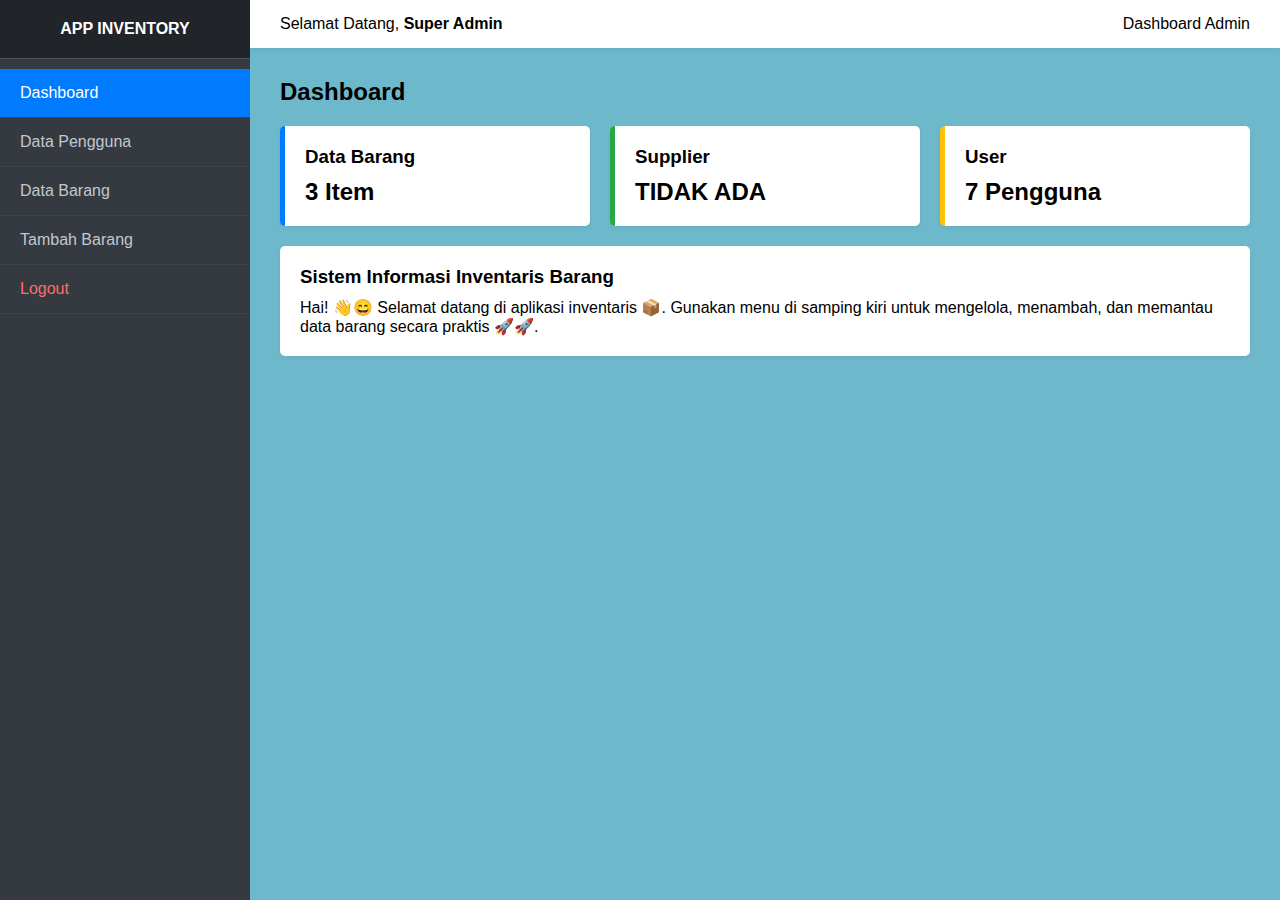
<file: index.html>
<!DOCTYPE html>
<html lang="id">
<head>
    <meta charset="UTF-8">
    <title>Dashboard</title>
    <link rel="stylesheet" href="style.css">
</head>
<body onload="loadDashboard()">
    <div class="sidebar">
        <div class="sidebar-header">APP INVENTORY</div>
        <ul class="sidebar-menu">
            <li><a href="index.html" class="active">Dashboard</a></li>
            <li><a href="data_pengguna.html">Data Pengguna</a></li>
            <li><a href="data_barang.html">Data Barang</a></li>
            <li><a href="tambah_barang.html">Tambah Barang</a></li>
            <li><a href="login.html" style="color: #ff6b6b;">Logout</a></li>
        </ul>
    </div>

    <div class="main-content">
        <div class="top-navbar">
            <span>Selamat Datang, <strong>Super Admin</strong></span>
            <span>Dashboard Admin</span>
        </div>

        <div class="content-wrapper">
            <h2>Dashboard</h2>
            <div style="display: flex; gap: 20px; margin-top: 20px;">
                <div class="card" style="flex: 1; border-left: 5px solid #007bff;">
                    <h3>Data Barang</h3>
                    <p id="count-barang" style="font-size: 24px; font-weight: bold;">0 Item</p>
                </div>
                <div class="card" style="flex: 1; border-left: 5px solid #28a745;">
                    <h3>Supplier</h3>
                    <p style="font-size: 24px; font-weight: bold;">TIDAK ADA</p>
                </div>
                <div class="card" style="flex: 1; border-left: 5px solid #ffc107;">
                    <h3>User</h3>
                    <p style="font-size: 24px; font-weight: bold;">7 Pengguna</p>
                </div>
            </div>

            <div class="card">
                <h3>Sistem Informasi Inventaris Barang</h3>
                <p>Hai! 👋😄 Selamat datang di aplikasi inventaris 📦. Gunakan menu di samping kiri untuk mengelola, menambah, dan memantau data barang secara praktis 🚀🚀.</p>
            </div>
        </div>
    </div>
    <script src="script.js"></script>
</body>
</html>
</file>
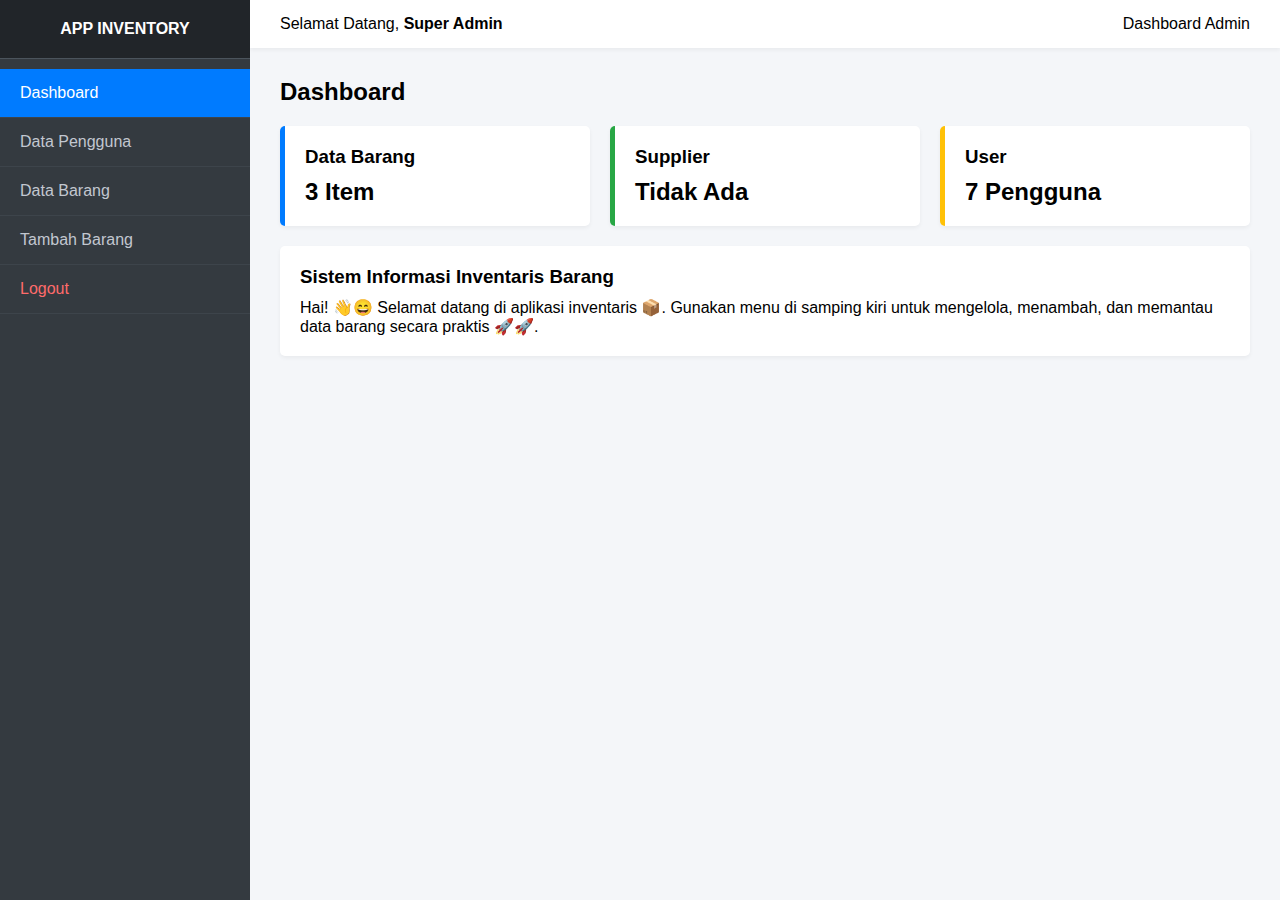
<file: project_inventory/index.html>
<!DOCTYPE html>
<html lang="id">
<head>
    <meta charset="UTF-8">
    <title>Dashboard</title>
    <link rel="stylesheet" href="style.css">
</head>
<body onload="loadDashboard()">
    <div class="sidebar">
        <div class="sidebar-header">APP INVENTORY</div>
        <ul class="sidebar-menu">
            <li><a href="index.html" class="active">Dashboard</a></li>
            <li><a href="data_pengguna.html">Data Pengguna</a></li>
            <li><a href="data_barang.html">Data Barang</a></li>
            <li><a href="tambah_barang.html">Tambah Barang</a></li>
            <li><a href="login.html" style="color: #ff6b6b;">Logout</a></li>
        </ul>
    </div>

    <div class="main-content">
        <div class="top-navbar">
            <span>Selamat Datang, <strong>Super Admin</strong></span>
            <span>Dashboard Admin</span>
        </div>

        <div class="content-wrapper">
            <h2>Dashboard</h2>
            <div style="display: flex; gap: 20px; margin-top: 20px;">
                <div class="card" style="flex: 1; border-left: 5px solid #007bff;">
                    <h3>Data Barang</h3>
                    <p id="count-barang" style="font-size: 24px; font-weight: bold;">0 Item</p>
                </div>
                <div class="card" style="flex: 1; border-left: 5px solid #28a745;">
                    <h3>Supplier</h3>
                    <p style="font-size: 24px; font-weight: bold;">Tidak Ada</p>
                </div>
                <div class="card" style="flex: 1; border-left: 5px solid #ffc107;">
                    <h3>User</h3>
                    <p style="font-size: 24px; font-weight: bold;">7 Pengguna</p>
                </div>
            </div>

            <div class="card">
                <h3>Sistem Informasi Inventaris Barang</h3>
                <p>Hai! 👋😄 Selamat datang di aplikasi inventaris 📦. Gunakan menu di samping kiri untuk mengelola, menambah, dan memantau data barang secara praktis 🚀🚀.</p>
            </div>
        </div>
    </div>
    <script src="script.js"></script>
</body>
</html>
</file>
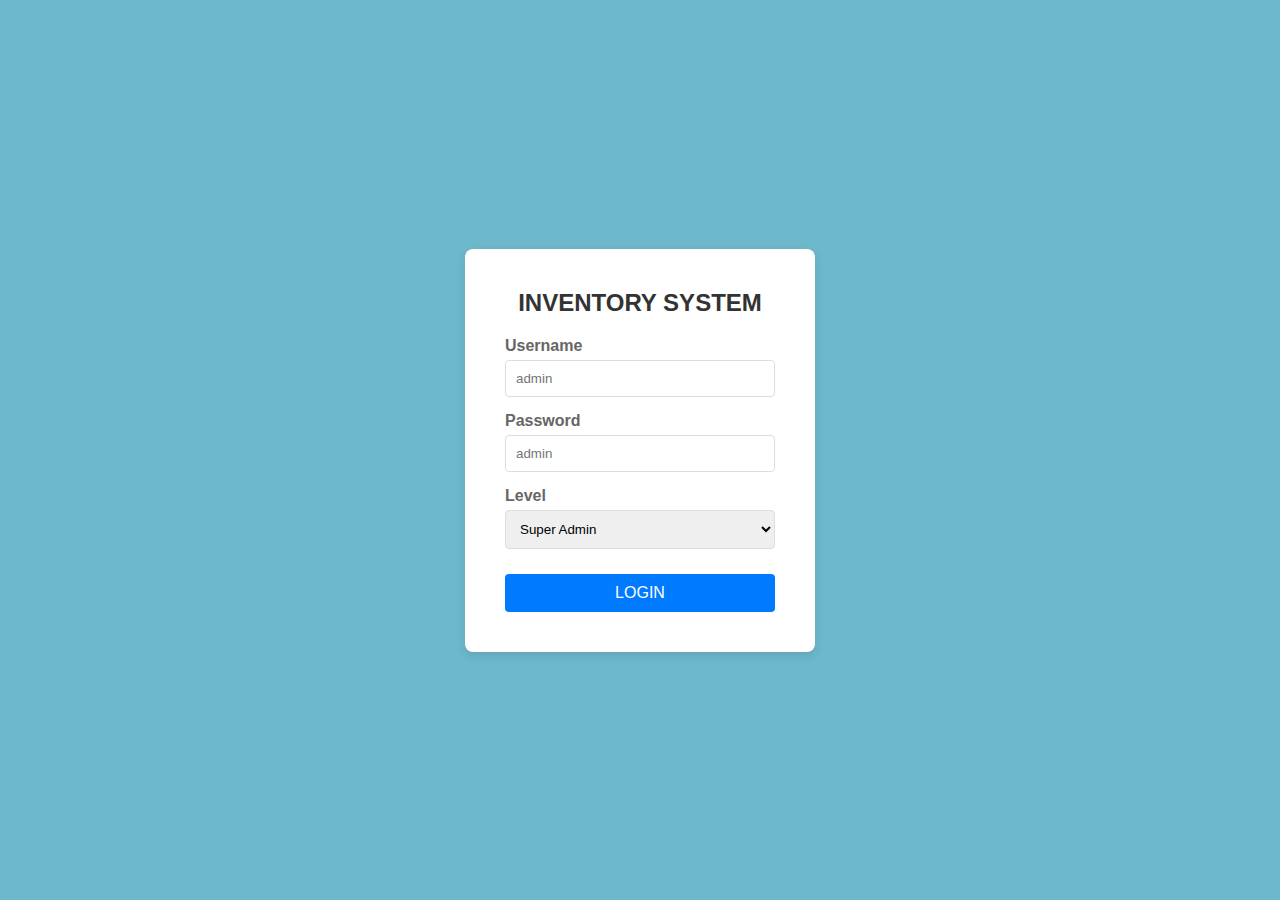
<file: login.html>
<!DOCTYPE html>
<html lang="id">
<head>
    <meta charset="UTF-8">
    <title>Login - Sistem Inventaris</title>
    <link rel="stylesheet" href="style.css">
</head>
<body class="login-body">
    <div class="login-container">
        <h2>INVENTORY SYSTEM</h2>
        <form>
            <div class="form-group">
                <label>Username</label>
                <input type="text" id="username" class="form-control" placeholder="admin" required>
            </div>
            <div class="form-group">
                <label>Password</label>
                <input type="password" id="password" class="form-control" placeholder="admin" required>
            </div>
            <div class="form-group">
                <label>Level</label>
                <select class="form-control">
                    <option>Super Admin</option>
                    <option>Admin</option>
                    <option>Petugas</option>
                </select>
            </div>
            <button type="button" class="btn-primary" onclick="handleLogin()">LOGIN</button>
        </form>
    </div>
    <script src="script.js"></script>
</body>
</html>
</file>
<file: style.css>
/* Reset & Global */
* {
    margin: 0;
    padding: 0;
    box-sizing: border-box;
    font-family: 'Segoe UI', sans-serif;
}

body {
    background-color: #6eb8cc;
    min-height: 100vh;
}

/* --- Login Page --- */
.login-body {
    display: flex;
    justify-content: center;
    align-items: center;
    height: 100vh;
    background-color: #6eb8cc;
}

.login-container {
    background: white;
    padding: 40px;
    border-radius: 8px;
    box-shadow: 0 4px 10px rgba(0,0,0,0.1);
    width: 350px;
    text-align: center;
}

.login-container h2 {
    margin-bottom: 20px;
    color: #333;
}

/* --- Layout Dashboard (Sidebar & Main) --- */
.sidebar {
    width: 250px;
    background-color: #343a40;
    color: white;
    display: flex;
    flex-direction: column;
    position: fixed;
    height: 100%;
    top: 0; left: 0;
}

.sidebar-header {
    padding: 20px;
    background-color: #212529;
    text-align: center;
    font-weight: bold;
    border-bottom: 1px solid #4b545c;
}

.sidebar-menu {
    list-style: none;
    padding: 0;
    margin-top: 10px;
}

.sidebar-menu li {
    border-bottom: 1px solid #3d444b;
}

.sidebar-menu a {
    display: block;
    padding: 15px 20px;
    color: #c2c7d0;
    text-decoration: none;
    transition: 0.3s;
}

.sidebar-menu a:hover, .sidebar-menu a.active {
    background-color: #007bff;
    color: white;
}

.main-content {
    margin-left: 250px;
    display: flex;
    flex-direction: column;
    width: calc(100% - 250px);
}

.top-navbar {
    background-color: white;
    padding: 15px 30px;
    box-shadow: 0 2px 4px rgba(0,0,0,0.05);
    display: flex;
    justify-content: space-between;
    align-items: center;
}

.content-wrapper {
    padding: 30px;
}

/* --- Components (Card, Table, Form) --- */
.card {
    background: white;
    border-radius: 5px;
    box-shadow: 0 2px 4px rgba(0,0,0,0.05);
    padding: 20px;
    margin-bottom: 20px;
}

.card h3 {
    margin-bottom: 10px;
}

.card-header {
    font-size: 20px;
    margin-bottom: 20px;
    border-bottom: 1px solid #eee;
    padding-bottom: 10px;
    display: flex;
    justify-content: space-between;
    align-items: center;
}

.table {
    width: 100%;
    border-collapse: collapse;
    margin-top: 10px;
}

.table th, .table td {
    padding: 12px;
    border: 1px solid #dee2e6;
    text-align: left;
}

.table th {
    background-color: #f8f9fa;
    font-weight: bold;
}

.form-group, .form-row {
    margin-bottom: 15px;
    text-align: left;
}

.form-group label, .form-row label {
    display: block;
    margin-bottom: 5px;
    font-weight: bold;
    color: #666;
}

.form-control {
    width: 100%;
    padding: 10px;
    border: 1px solid #ddd;
    border-radius: 4px;
}

/* --- Buttons --- */
.btn-primary {
    width: 100%;
    padding: 10px;
    background-color: #007bff;
    color: white;
    border: none;
    border-radius: 4px;
    cursor: pointer;
    font-size: 16px;
    margin-top: 10px;
}
.btn-primary:hover { background-color: #0056b3; }

.btn-add {
    background-color: #28a745;
    color: white;
    padding: 8px 15px;
    text-decoration: none;
    border-radius: 4px;
    font-size: 14px;
}

.btn-action {
    padding: 5px 10px;
    border-radius: 3px;
    text-decoration: none;
    color: white;
    font-size: 12px;
    margin-right: 5px;
    cursor: pointer;
}

.btn-delete { background-color: #dc3545; }
.btn-edit { background-color: #ffc107; color: black; }

.btn-submit {
    background-color: #007bff;
    color: white;
    padding: 10px 20px;
    border: none;
    border-radius: 4px;
    cursor: pointer;
}

.btn-cancel {
    background-color: #6c757d;
    color: white;
    padding: 10px 20px;
    text-decoration: none;
    border-radius: 4px;
    margin-left: 10px;
}
</file>
<file: project_inventory/style.css>
/* Reset & Global */
* {
    margin: 0;
    padding: 0;
    box-sizing: border-box;
    font-family: 'Segoe UI', sans-serif;
}

body {
    background-color: #f4f6f9;
    min-height: 100vh;
}

/* --- Login Page --- */
.login-body {
    display: flex;
    justify-content: center;
    align-items: center;
    height: 100vh;
    background-color: #e9ecef;
}

.login-container {
    background: white;
    padding: 40px;
    border-radius: 8px;
    box-shadow: 0 4px 10px rgba(0,0,0,0.1);
    width: 350px;
    text-align: center;
}

.login-container h2 {
    margin-bottom: 20px;
    color: #333;
}

/* --- Layout Dashboard (Sidebar & Main) --- */
.sidebar {
    width: 250px;
    background-color: #343a40;
    color: white;
    display: flex;
    flex-direction: column;
    position: fixed;
    height: 100%;
    top: 0; left: 0;
}

.sidebar-header {
    padding: 20px;
    background-color: #212529;
    text-align: center;
    font-weight: bold;
    border-bottom: 1px solid #4b545c;
}

.sidebar-menu {
    list-style: none;
    padding: 0;
    margin-top: 10px;
}

.sidebar-menu li {
    border-bottom: 1px solid #3d444b;
}

.sidebar-menu a {
    display: block;
    padding: 15px 20px;
    color: #c2c7d0;
    text-decoration: none;
    transition: 0.3s;
}

.sidebar-menu a:hover, .sidebar-menu a.active {
    background-color: #007bff;
    color: white;
}

.main-content {
    margin-left: 250px;
    display: flex;
    flex-direction: column;
    width: calc(100% - 250px);
}

.top-navbar {
    background-color: white;
    padding: 15px 30px;
    box-shadow: 0 2px 4px rgba(0,0,0,0.05);
    display: flex;
    justify-content: space-between;
    align-items: center;
}

.content-wrapper {
    padding: 30px;
}

/* --- Components (Card, Table, Form) --- */
.card {
    background: white;
    border-radius: 5px;
    box-shadow: 0 2px 4px rgba(0,0,0,0.05);
    padding: 20px;
    margin-bottom: 20px;
}

.card h3 {
    margin-bottom: 10px;
}

.card-header {
    font-size: 20px;
    margin-bottom: 20px;
    border-bottom: 1px solid #eee;
    padding-bottom: 10px;
    display: flex;
    justify-content: space-between;
    align-items: center;
}

.table {
    width: 100%;
    border-collapse: collapse;
    margin-top: 10px;
}

.table th, .table td {
    padding: 12px;
    border: 1px solid #dee2e6;
    text-align: left;
}

.table th {
    background-color: #f8f9fa;
    font-weight: bold;
}

.form-group, .form-row {
    margin-bottom: 15px;
    text-align: left;
}

.form-group label, .form-row label {
    display: block;
    margin-bottom: 5px;
    font-weight: bold;
    color: #666;
}

.form-control {
    width: 100%;
    padding: 10px;
    border: 1px solid #ddd;
    border-radius: 4px;
}

/* --- Buttons --- */
.btn-primary {
    width: 100%;
    padding: 10px;
    background-color: #007bff;
    color: white;
    border: none;
    border-radius: 4px;
    cursor: pointer;
    font-size: 16px;
    margin-top: 10px;
}
.btn-primary:hover { background-color: #0056b3; }

.btn-add {
    background-color: #28a745;
    color: white;
    padding: 8px 15px;
    text-decoration: none;
    border-radius: 4px;
    font-size: 14px;
}

.btn-action {
    padding: 5px 10px;
    border-radius: 3px;
    text-decoration: none;
    color: white;
    font-size: 12px;
    margin-right: 5px;
    cursor: pointer;
}

.btn-delete { background-color: #dc3545; }
.btn-edit { background-color: #ffc107; color: black; }

.btn-submit {
    background-color: #007bff;
    color: white;
    padding: 10px 20px;
    border: none;
    border-radius: 4px;
    cursor: pointer;
}

.btn-cancel {
    background-color: #6c757d;
    color: white;
    padding: 10px 20px;
    text-decoration: none;
    border-radius: 4px;
    margin-left: 10px;
}
</file>
